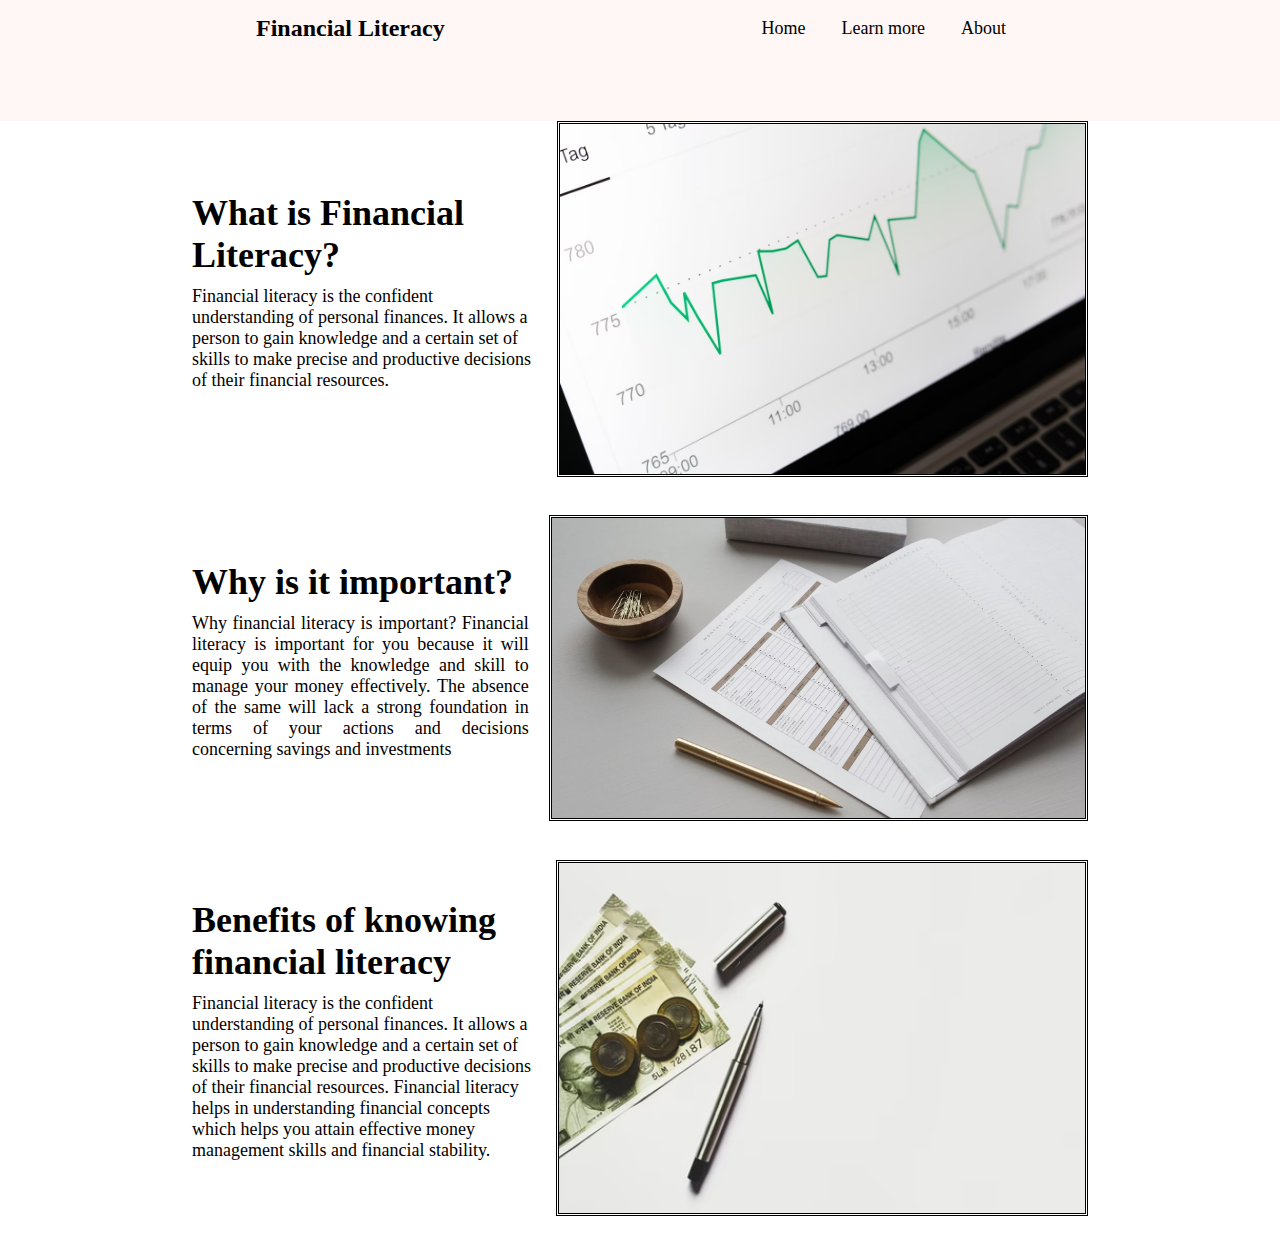
<file: index.html>
<!DOCTYPE html>
<html lang="en">
<head>
    <meta charset="UTF-8">
    <meta http-equiv="X-UA-Compatible" content="IE=edge">
    <meta name="viewport" content="width=device-width, initial-scale=1.0">
    <link rel="stylesheet" href="styles.css">
    <title>PersonalProjectWebsite</title>
</head>
<body>
    <nav class="NavBar">   
        <h2 class="HeaderLogo">Financial Literacy</h2>
            <ul class="HeaderNav">
                <li class="HeaderLink"><a href="index.html">Home</a></li>
                <li class="HeaderLink"><a href="Learnmore.html">Learn more </a></li>
                <li class="HeaderLink"><a href="#">About</a></li
            </ul>
    </nav>

    <div class="section1">
        <div class="section1text">
            <h1 class="mainsection1text">What is Financial Literacy?</h1>
            <p class="secondarysection1text">Financial literacy is the confident understanding of personal finances. It allows a person to gain knowledge and a
                certain set of skills to make precise and productive decisions of their financial resources.
            </p>    
            
        </div>
    <img class="image1" src="images/photo-1591696205602-2f950c417cb9.avif" alt="pic of  a chart">
    </div>

    <div class="section2">
        <div class="section2text">
            <h1 class="mainsection2text">Why is it important?</h1>
            <p class="secondarysection2text">Why financial literacy is important? 
                Financial literacy is important for you because it will equip you with the knowledge and skill to manage your money effectively.
                 The absence of the same will lack a strong foundation in terms of your actions and decisions concerning savings and investments
            </p>    
            
        </div>
    <img class="image2" src="images/pages.avif" alt="image">
    </div>

    <div class="section1">
        <div class="section1text">
            <h1 class="mainsection1text">Benefits of knowing financial literacy</h1>
            <p class="secondarysection1text">Financial literacy is the confident understanding of personal finances. It allows a person to gain knowledge and a
                certain set of skills to make precise and productive decisions of their financial resources. Financial literacy helps in understanding financial concepts
                which helps you attain effective money management skills and financial stability.
            </p>    
            
        </div>
    <img class="image1" src="images/rupees.avif" alt="image">
    </div>
</body>
</html>
</file>
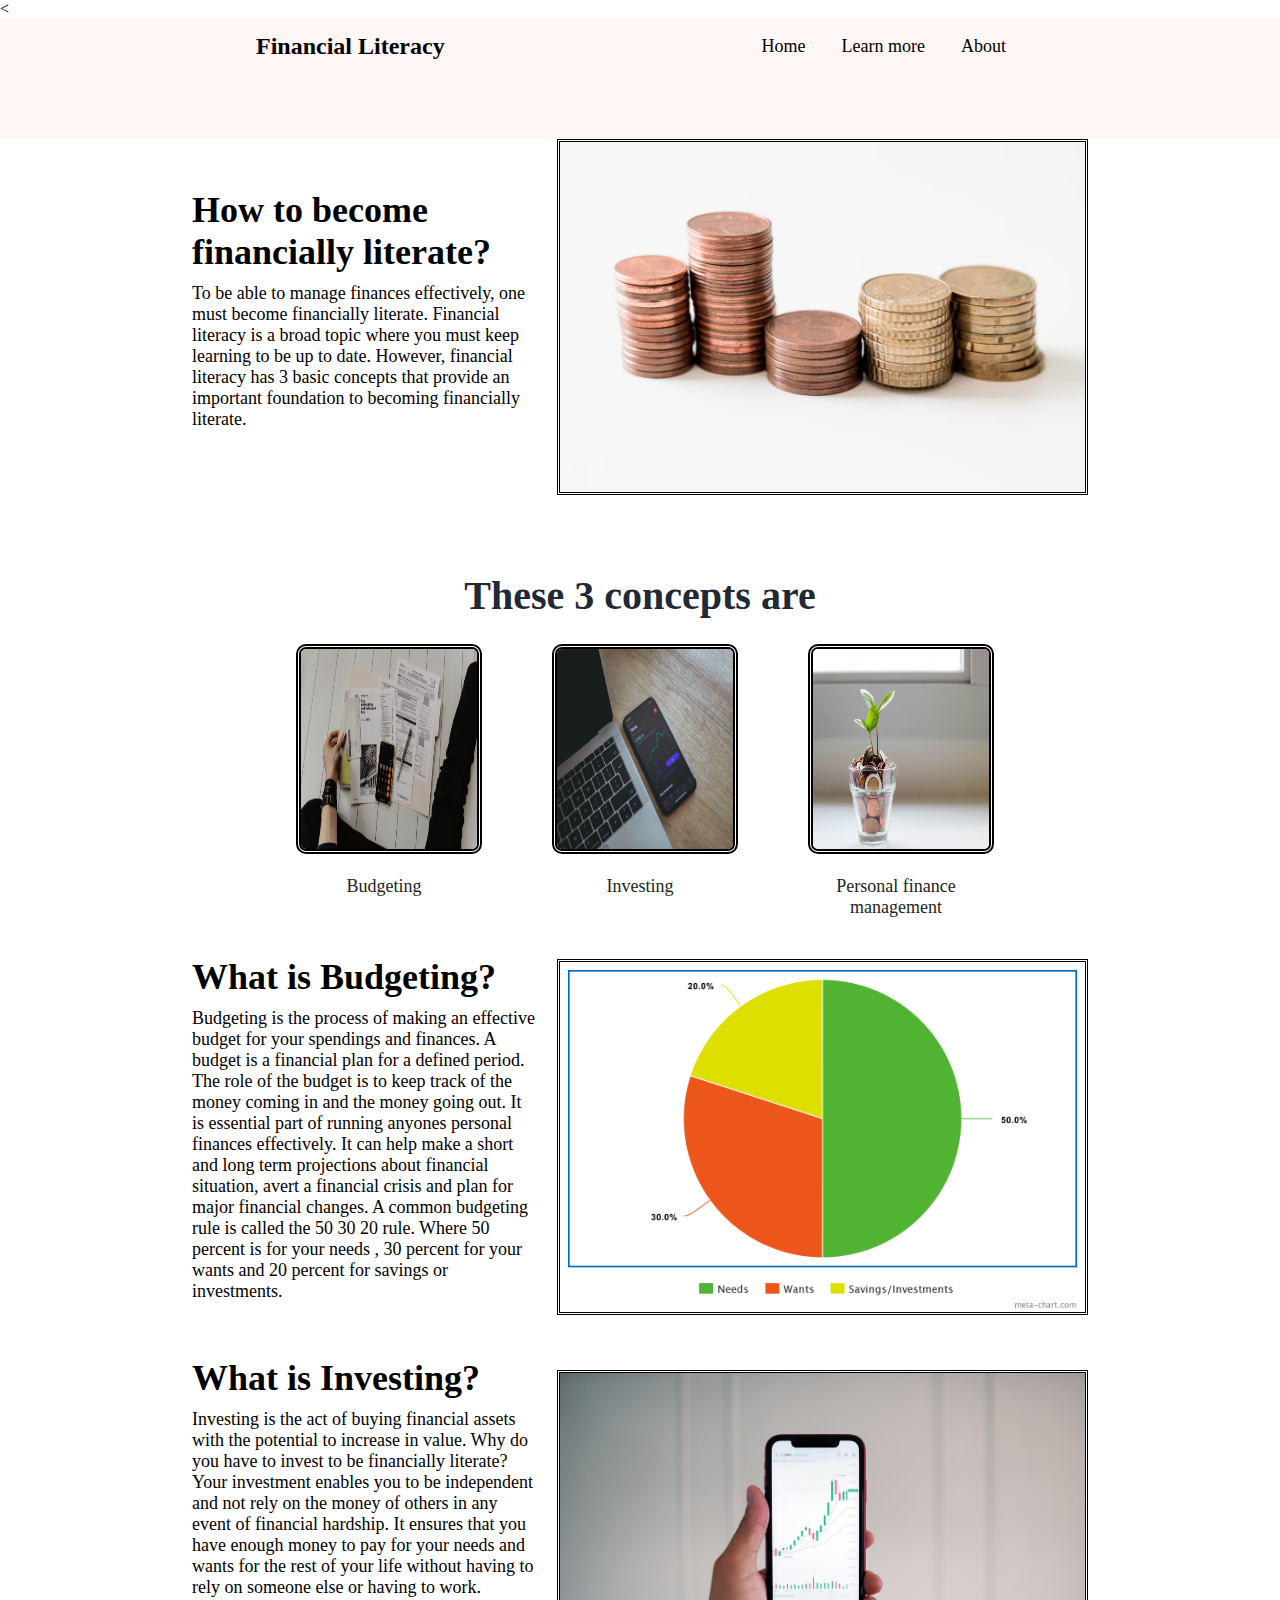
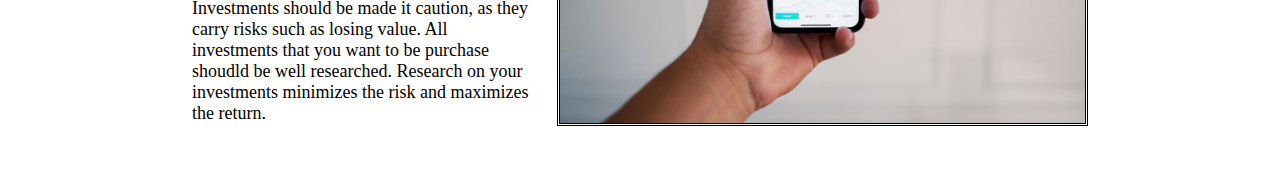
<file: Learnmore.html>
<!DOCTYPE html>
<html lang="en">
<head>
    <meta charset="UTF-8">
    <meta http-equiv="X-UA-Compatible" content="IE=edge">
    <meta name="viewport" content="width=device-width, initial-scale=1.0">
    <<link rel="stylesheet" href="styles.css">
    <title>Document</title>
</head>
<body>
    <nav class="NavBar">   
        <h2 class="HeaderLogo">Financial Literacy</h2>
            <ul class="HeaderNav">
                <li class="HeaderLink"><a href="index.html">Home</a></li>
                <li class="HeaderLink"><a href="#">Learn more </a></li>
                <li class="HeaderLink"><a href="#">About</a></li
            </ul>
    </nav>

    <div class="section1">
        <div class="section1text">
            <h1 class="mainsection1text">How to become financially literate?</h1>
            <p class="secondarysection1text">To be able to manage finances effectively, one must become financially literate. 
                Financial literacy is a broad topic where you must keep learning to be up to date. 
                However, financial literacy has 3 basic concepts that provide an important foundation to becoming financially literate. 
            </p>    
            
        </div>
    <img class="image1" src="images/coins.avif" alt="pic of  a chart">
        </div>


    <div class="four-photo-section">
        <h1 class="four-photo-title">These 3 concepts are</h1>

            <div class="four-photos">
                <div>
                    <img src="images/budget.avif" alt="">
                    <p>Budgeting</p>
                </div>
                <div>
                    <img src="images/investing.avif" alt="">
                    <p>Investing</p>
                </div>
                <div>
                    <img src="images/personalfinance.avif" alt="">
                    <p>Personal finance management</p>
                </div>
            </div>
    </div>

    <div class="section1">
        <div class="section1text">
            <h1 class="mainsection1text">What is Budgeting?</h1>
            <p class="secondarysection1text">Budgeting is the process of making an effective budget for your spendings and finances.
                A budget is a financial plan for a defined period. The role of the budget is to keep track of the money coming in and the money going out.
                 It is essential part of running anyones personal finances effectively. 
                It can help make a short and long term projections about financial situation, avert a financial crisis and plan for major financial changes. A common
                budgeting rule is called the 50 30 20 rule. Where 50 percent is for your needs , 30 percent for your wants and 20 percent for savings or investments.
            </p>    
            
        </div>
    <img class="image1" src="images/meta-chart(1).png" alt="pic of  a chart">
        </div>

        <div class="section1">
            <div class="section1text">
                <h1 class="mainsection1text">What is Investing?</h1>
                <p class="secondarysection1text">Investing is the act of buying financial assets with the potential to increase in value. 
                    Why do you have to invest to be financially literate?
                     Your investment enables you to be independent and not rely on the money of others in any event of financial hardship. 
                    It ensures that you have enough money to pay for your needs and wants for the rest of your life without having to rely on someone else or having to work.
                    Investments should be made it caution, as they carry risks such as losing value. All investments that you want to be purchase shoudld be well researched. Research 
                    on your investments minimizes the risk and maximizes the return. 
                </p>    
                
            </div>
        <img class="image1" src="images/investment.avif" alt="pic of  a chart">
            </div>
            
        
</body>
</html>
</file>
<file: styles.css>
* {
    padding: 0;
    margin: 0;
}

.NavBar {
    display: flex;
    justify-content: space-between;
    align-items: center;
    background-color: #fff6f6;
    padding: 0 20% 5% 20%;
}

.HeaderLogo {
    font-size: 24px;
    color: rgb(0, 0, 0);
}

.HeaderNav {
    display: flex;
    list-style-type: none;
}


.HeaderNav a {
    text-decoration: none;
    font-size: 18px;
    color: rgb(0, 0, 0);
    display: block;
    padding: 1em;
}

.mainsection1text {
    font-size: 36px;
    color: black;
    font-weight: 800;
    float: left;    
}

.section1 {
    display: flex;
    align-items: center;
    justify-content: space-around;
    background-color: #ffffff;
    padding: 0 15% 3% 15%;
}

.secondarysection1text {
    margin-top: 10px;
    margin-bottom: 16px;
    margin-right: 20px;
    color: rgb(3, 0, 0);
    font-size: 18px;
    float: left;
    text-align: left;
}

.image1 {
    border: 2px rgb(0, 0, 0);
    border-width: 3px;
    border-style: double;
    width: 800px;
    height: 350px;
    max-width: 100%;
    max-height: 100%;
}

.section2 {
    display: flex;
    align-items: center;
    justify-content: space-around;
    background-color: #ffffff;
    padding: 0 15% 3% 15%;
}

.secondarysection2text {
    margin-top: 10px;
    margin-bottom: 16px;
    margin-right: 20px;
    color: rgb(3, 0, 0);
    font-size: 18px;
    float: left;
    text-align: justify;
}

.mainsection2text {
    font-size: 36px;
    color: rgb(0, 0, 0);
    font-weight: 800;
    float: left;
}

.image2 {
    border: 2px rgb(0, 0, 0);
    border-width: 3px;
    border-style: double;
    width: 700px;
    height: 300px;
    max-width: 100%;
    max-height: 100%;
}

.four-photo-section {
    display: block;
    padding: 3% 20% 3% 20%;
    text-align: center;
    background-color: white;
}

.four-photo-title {
    color: #1F2937;
    font-size: 40px;
    font-weight: 900;
}

.four-photos {
    display: flex;
    flex-direction: row;
    justify-content: space-evenly;
    margin-top: 25px;
}

.four-photos div img {
    height: 200px;
    width: 400px;
    max-width: 100%;
    max-height: 100%;   
    border: 5px solid #000000;
    border-style: double;
    border-radius: 10px;
    margin-bottom: 18px;
}

.four-photos div {
    margin-left: 40px;
    margin-right: 40px;
}


.four-photos div p {
    font-size: 18px;
    color: #232423;
}
</file>
